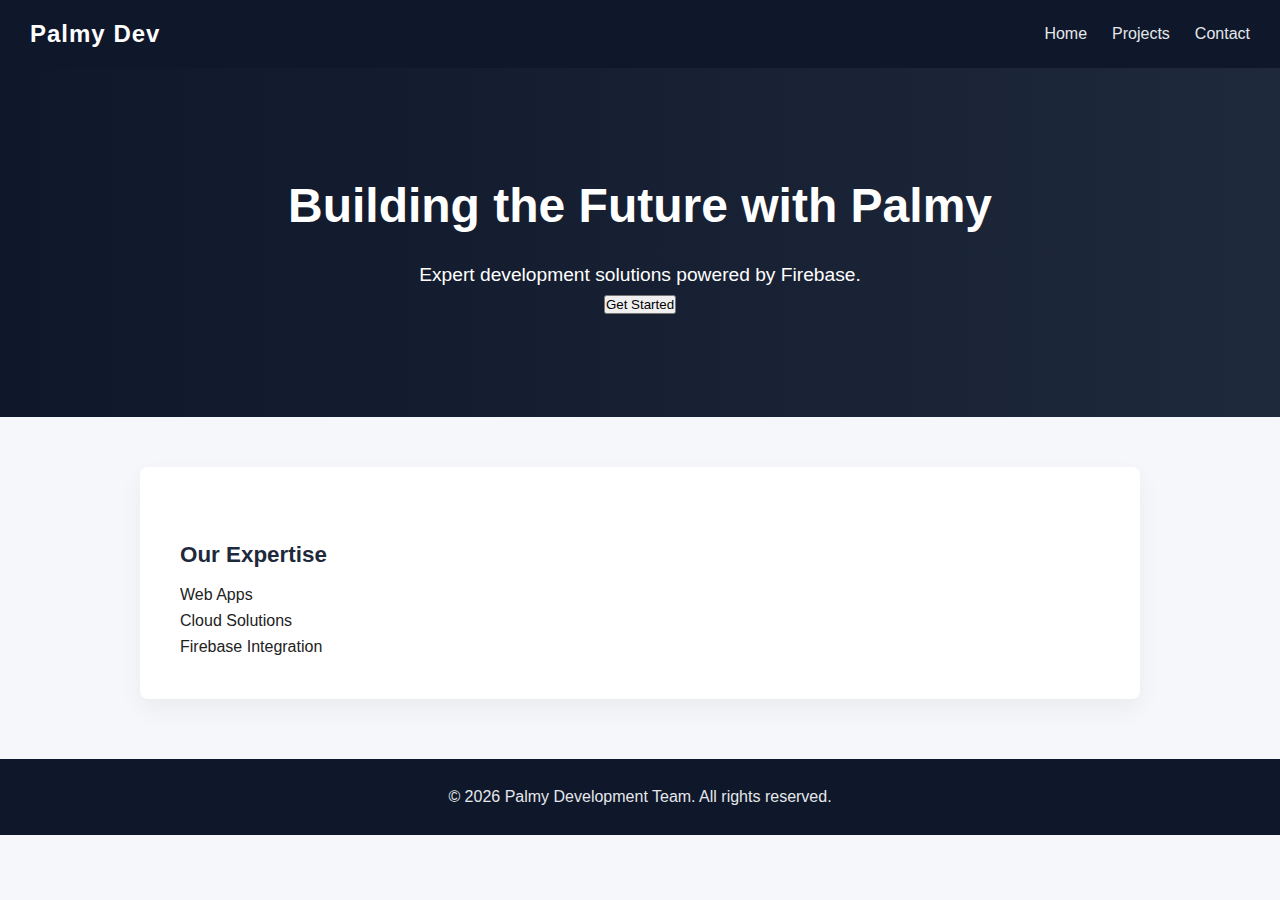
<file: index.html>
<!DOCTYPE html>
<html lang="en">
<head>
    <meta charset="UTF-8">
    <meta name="viewport" content="width=device-width, initial-scale=1.0">
    <title>Palmy Development Team</title>
    <link rel="stylesheet" href="style.css">
</head>
<body>

    <nav class="navbar">
        <div class="logo">Palmy Dev</div>
        <ul class="nav-links">
            <li><a href="#home">Home</a></li>
            <li><a href="#projects">Projects</a></li>
            <li><a href="#contact">Contact</a></li>
        </ul>
    </nav>

    <header id="home" class="hero">
        <h1>Building the Future with Palmy</h1>
        <p>Expert development solutions powered by Firebase.</p>
        <button class="cta-btn">Get Started</button>
    </header>

    <section id="projects" class="content">
        <h2>Our Expertise</h2>
        <div class="grid">
            <div class="card">Web Apps</div>
            <div class="card">Cloud Solutions</div>
            <div class="card">Firebase Integration</div>
        </div>
    </section>

    <footer class="footer">
        <p>&copy; 2026 Palmy Development Team. All rights reserved.</p>
    </footer>

    <script src="script.js"></script>
</body>
</html>
</file>
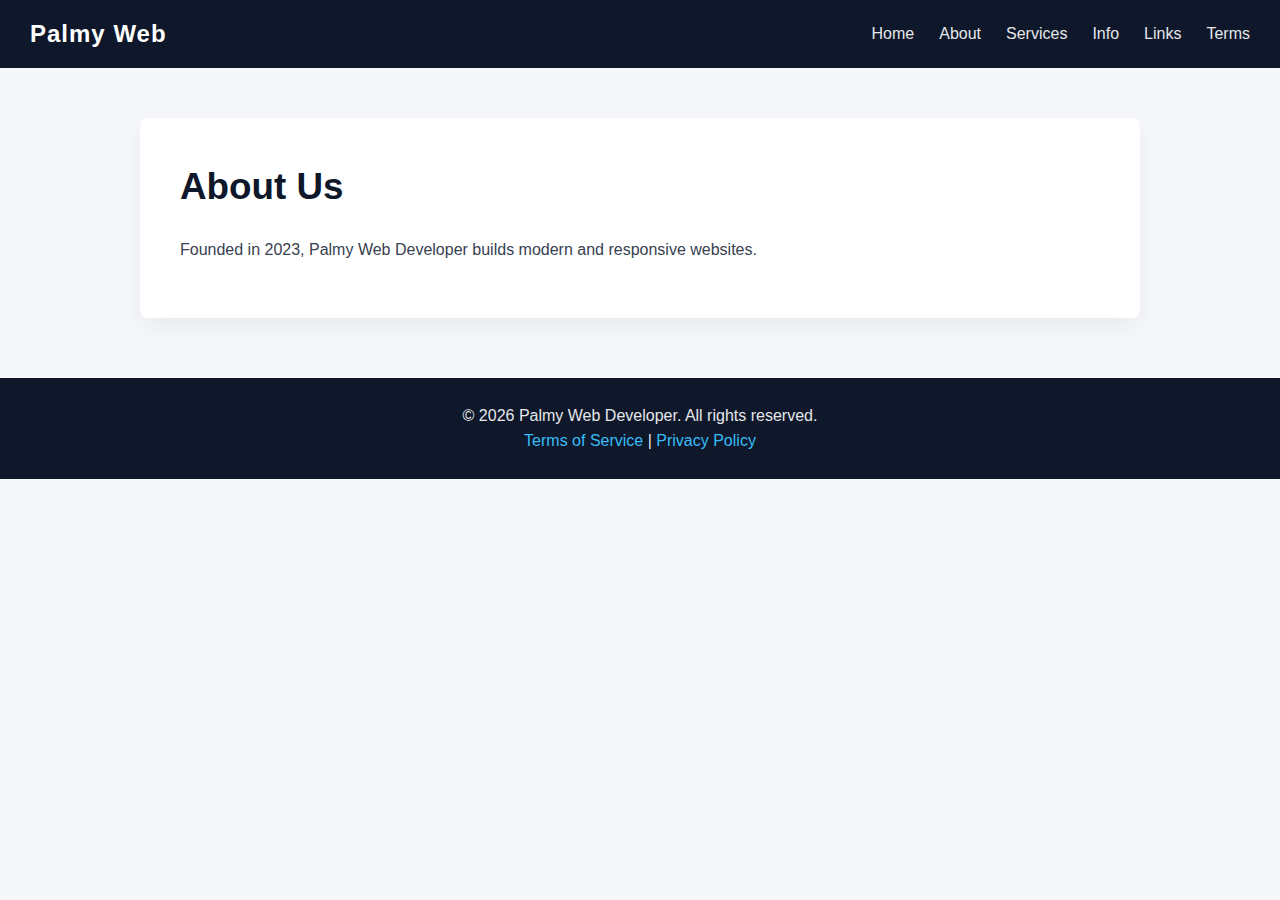
<file: about.html>
<!DOCTYPE html>
<html lang="en">
<head>
  <meta charset="UTF-8">
  <title>About Us</title>
  <link rel="stylesheet" href="style.css">
</head>
<body>

<nav class="navbar">
  <div class="logo">Palmy Web</div>
  <ul class="nav-links">
    <li><a href="index.html">Home</a></li>
    <li><a href="about.html">About</a></li>
    <li><a href="services.html">Services</a></li>
    <li><a href="info.html">Info</a></li>
    <li><a href="link.html">Links</a></li>
    <li><a href="term.html">Terms</a></li>
  </ul>
</nav>

<section class="content">
  <h1>About Us</h1>
  <p>Founded in 2023, Palmy Web Developer builds modern and responsive websites.</p>
</section>

<footer class="footer">
  <p>© 2026 Palmy Web Developer. All rights reserved.</p>
  <p>
    <a href="term.html">Terms of Service</a> |
    <a href="provide.html">Privacy Policy</a>
  </p>
</footer>
</body>
</html>
</file>
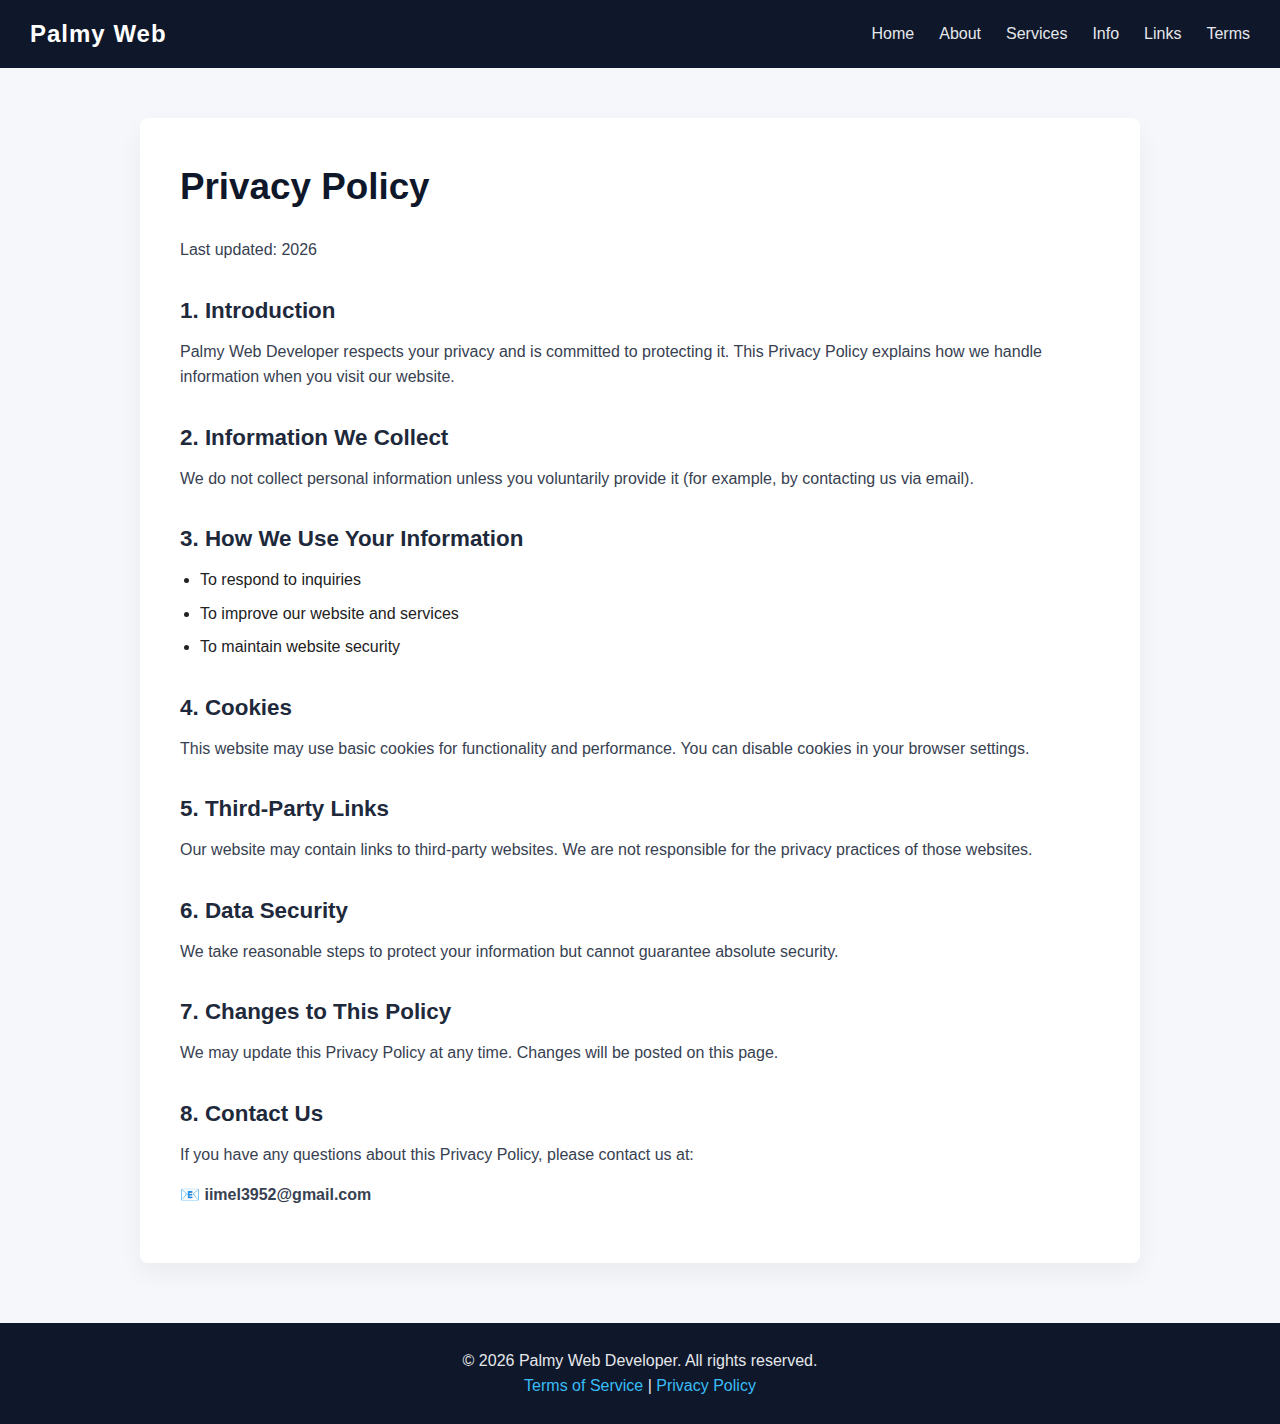
<file: provide.html>
<!DOCTYPE html>
<html lang="en">
<head>
  <meta charset="UTF-8">
  <meta name="viewport" content="width=device-width, initial-scale=1.0">
  <title>Privacy Policy | Palmy Web Developer</title>
  <link rel="stylesheet" href="style.css">
</head>
<body>

  <!-- NAVBAR -->
  <nav class="navbar">
    <div class="logo">Palmy Web</div>
    <ul class="nav-links">
      <li><a href="index.html">Home</a></li>
      <li><a href="about.html">About</a></li>
      <li><a href="services.html">Services</a></li>
      <li><a href="info.html">Info</a></li>
      <li><a href="link.html">Links</a></li>
      <li><a href="term.html">Terms</a></li>
    </ul>
  </nav>

  <!-- MAIN CONTENT -->
  <section class="content">
    <h1>Privacy Policy</h1>
    <p>Last updated: 2026</p>

    <h2>1. Introduction</h2>
    <p>
      Palmy Web Developer respects your privacy and is committed to protecting it.
      This Privacy Policy explains how we handle information when you visit our website.
    </p>

    <h2>2. Information We Collect</h2>
    <p>
      We do not collect personal information unless you voluntarily provide it
      (for example, by contacting us via email).
    </p>

    <h2>3. How We Use Your Information</h2>
    <ul>
      <li>To respond to inquiries</li>
      <li>To improve our website and services</li>
      <li>To maintain website security</li>
    </ul>

    <h2>4. Cookies</h2>
    <p>
      This website may use basic cookies for functionality and performance.
      You can disable cookies in your browser settings.
    </p>

    <h2>5. Third-Party Links</h2>
    <p>
      Our website may contain links to third-party websites.
      We are not responsible for the privacy practices of those websites.
    </p>

    <h2>6. Data Security</h2>
    <p>
      We take reasonable steps to protect your information but cannot guarantee
      absolute security.
    </p>

    <h2>7. Changes to This Policy</h2>
    <p>
      We may update this Privacy Policy at any time.
      Changes will be posted on this page.
    </p>

    <h2>8. Contact Us</h2>
    <p>
      If you have any questions about this Privacy Policy, please contact us at:
    </p>
    <p>
      📧 <strong>iimel3952@gmail.com</strong>
    </p>
  </section>

  <!-- FOOTER -->
  <footer class="footer">
    <p>© 2026 Palmy Web Developer. All rights reserved.</p>
    <p>
      <a href="term.html">Terms of Service</a> |
      <a href="provide.html">Privacy Policy</a>
    </p>
  </footer>

  <script src="script.js"></script>
</body>
</html>
</file>
<file: style.css>
/* =========================
   RESET & BASE STYLES
========================= */
* {
  margin: 0;
  padding: 0;
  box-sizing: border-box;
}

body {
  font-family: "Segoe UI", Tahoma, Geneva, Verdana, sans-serif;
  line-height: 1.6;
  background-color: #f5f7fa;
  color: #222;
}

/* =========================
   NAVBAR
========================= */
.navbar {
  position: sticky;
  top: 0;
  z-index: 1000;
  background: #0f172a;
  color: #fff;
  display: flex;
  justify-content: space-between;
  align-items: center;
  padding: 15px 30px;
}

.logo {
  font-size: 1.5rem;
  font-weight: bold;
  letter-spacing: 1px;
}

.nav-links {
  list-style: none;
  display: flex;
}

.nav-links li {
  margin-left: 25px;
}

.nav-links a {
  text-decoration: none;
  color: #e5e7eb;
  font-weight: 500;
  transition: color 0.3s ease;
}

.nav-links a:hover {
  color: #38bdf8;
}

/* =========================
   HERO SECTION
========================= */
.hero {
  background: linear-gradient(to right, #0f172a, #1e293b);
  color: #fff;
  padding: 100px 20px;
  text-align: center;
}

.hero h1 {
  font-size: 3rem;
  margin-bottom: 15px;
}

.hero p {
  font-size: 1.2rem;
  max-width: 700px;
  margin: auto;
}

/* =========================
   MAIN CONTENT
========================= */
.content {
  max-width: 1000px;
  margin: 50px auto;
  padding: 40px;
  background: #ffffff;
  border-radius: 8px;
  box-shadow: 0 10px 25px rgba(0, 0, 0, 0.05);
}

.content h1 {
  font-size: 2.3rem;
  margin-bottom: 20px;
  color: #0f172a;
}

.content h2 {
  font-size: 1.4rem;
  margin-top: 30px;
  margin-bottom: 10px;
  color: #1e293b;
}

.content p {
  margin-bottom: 15px;
  color: #374151;
}

.content ul {
  margin-left: 20px;
  margin-bottom: 20px;
}

.content ul li {
  margin-bottom: 8px;
}

/* =========================
   LINKS
========================= */
a {
  color: #2563eb;
}

a:hover {
  text-decoration: underline;
}

/* =========================
   FOOTER
========================= */
.footer {
  background: #0f172a;
  color: #e5e7eb;
  text-align: center;
  padding: 25px 15px;
  margin-top: 60px;
}

.footer a {
  color: #38bdf8;
  text-decoration: none;
}

.footer a:hover {
  text-decoration: underline;
}

/* =========================
   BUTTONS (OPTIONAL)
========================= */
.button {
  display: inline-block;
  background: #2563eb;
  color: #fff;
  padding: 12px 25px;
  border-radius: 5px;
  text-decoration: none;
  font-weight: 600;
  transition: background 0.3s ease;
}

.button:hover {
  background: #1d4ed8;
}

/* =========================
   RESPONSIVE DESIGN
========================= */
@media (max-width: 768px) {
  .navbar {
    flex-direction: column;
    align-items: flex-start;
  }

  .nav-links {
    flex-direction: column;
    width: 100%;
    margin-top: 10px;
  }

  .nav-links li {
    margin: 10px 0;
  }

  .hero h1 {
    font-size: 2.2rem;
  }

  .content {
    margin: 20px;
    padding: 25px;
  }
}
</file>
